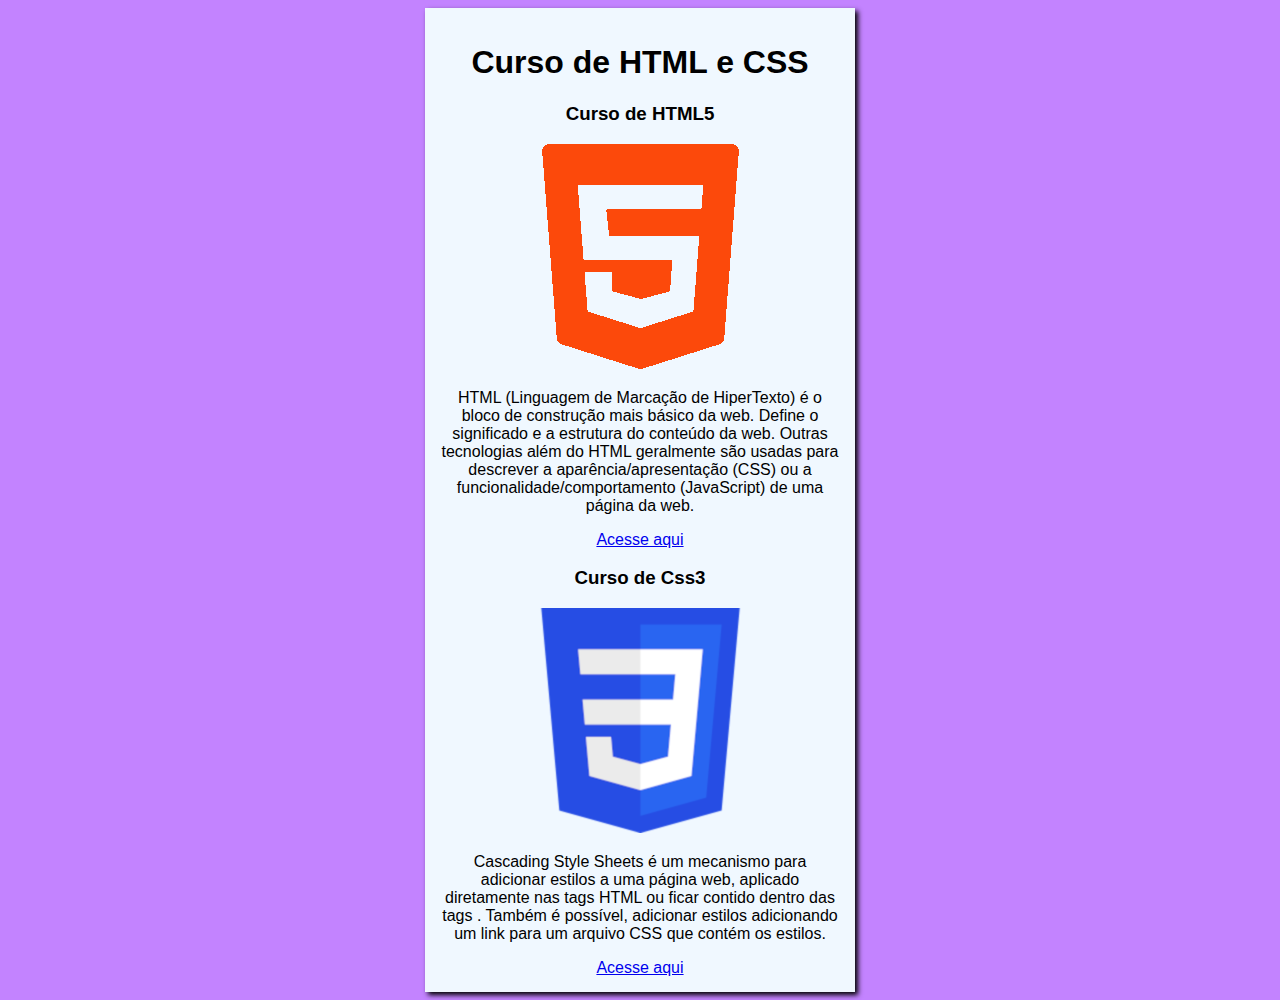
<file: index.html>
<!DOCTYPE html>
<html lang="pt-br">
<head>
    <meta charset="UTF-8">
    <meta name="viewport" content="width=device-width, initial-scale=1.0">
    <link rel="stylesheet" href="style.css">
    <title>Teste do Site</title>
</head>
<body>
    <main>
        <header>
            <h1>Curso de HTML e CSS</h1>
        </header>
        <h3>Curso de HTML5</h3>
        <img src="imagens/html.png" alt="html">
        <p>HTML (Linguagem de Marcação de HiperTexto) é o bloco de construção mais básico da web. Define o significado e a estrutura do conteúdo da web. Outras tecnologias além do HTML geralmente são usadas para descrever a aparência/apresentação (CSS) ou a funcionalidade/comportamento (JavaScript) de uma página da web.</p>
        <a href="1pagina.html">Acesse aqui</a>
        <h3>Curso de Css3</h3>
        <img src="imagens/css.png" alt="css">
        <p>Cascading Style Sheets é um mecanismo para adicionar estilos a uma página web, aplicado diretamente nas tags HTML ou ficar contido dentro das tags . Também é possível, adicionar estilos adicionando um link para um arquivo CSS que contém os estilos.</p>
        <a href="2pagina.html">Acesse aqui</a>
    </main>
</body>
</html>
</file>
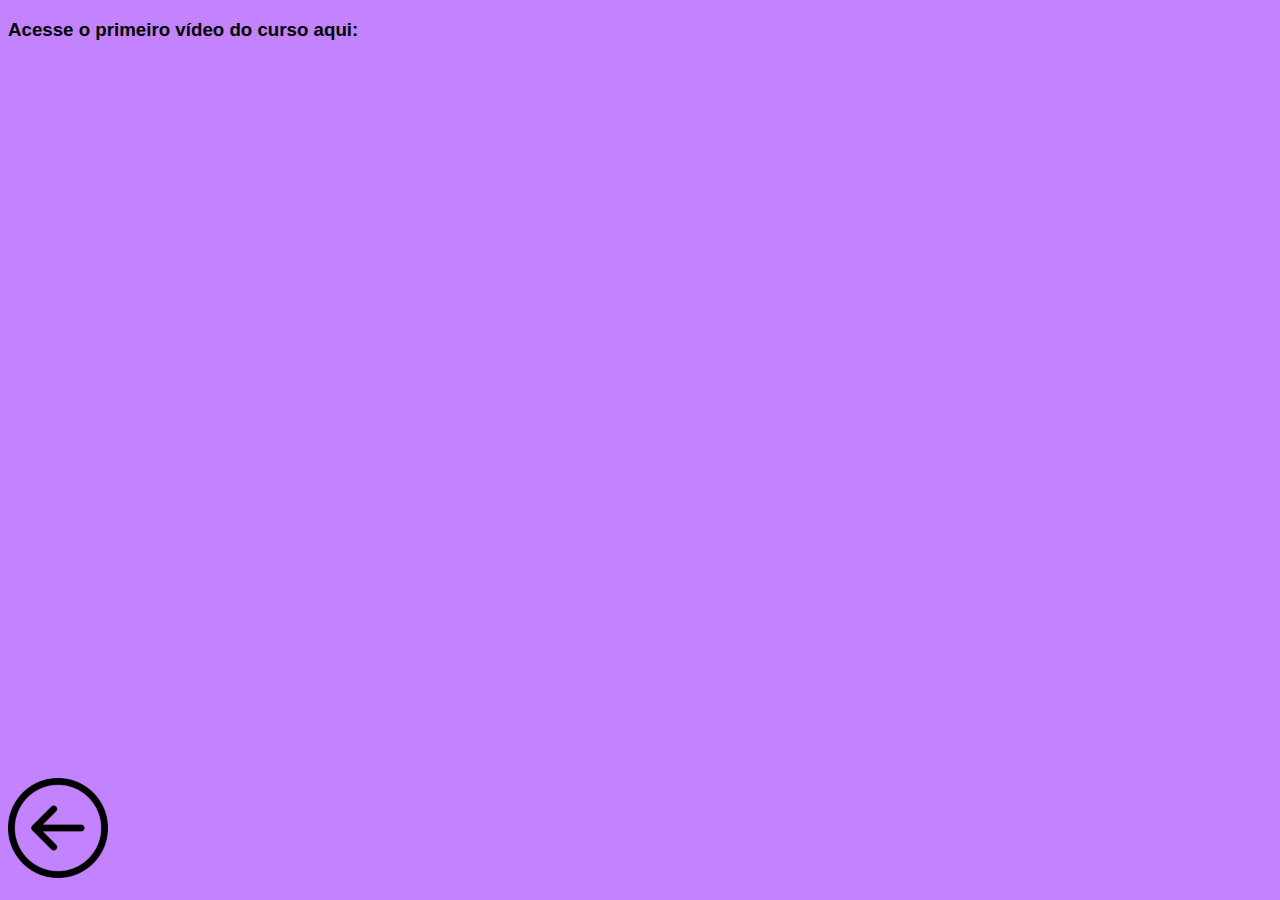
<file: 1pagina.html>
<!DOCTYPE html>
<html lang="pt-br">
<head>
    <meta charset="UTF-8">
    <meta name="viewport" content="width=device-width, initial-scale=1.0">
    <link rel="stylesheet" href="style.css">
    <title>Curso de HTML</title>
</head>
<body>
    <h3>Acesse o primeiro vídeo do curso aqui:</h3>
    <iframe width="1271" height="715" src="https://www.youtube.com/embed/Ejkb_YpuHWs?list=PLHz_AreHm4dkZ9-atkcmcBaMZdmLHft8n" title="Começa aqui o novo @CursoemVideo de HTML5 e CSS3" frameborder="0" allow="accelerometer; autoplay; clipboard-write; encrypted-media; gyroscope; picture-in-picture; web-share" allowfullscreen></iframe>
    <br>
<a href="index.html"><img src="imagens/seta.png" alt="seta"></a>
</body>
</html>
</file>
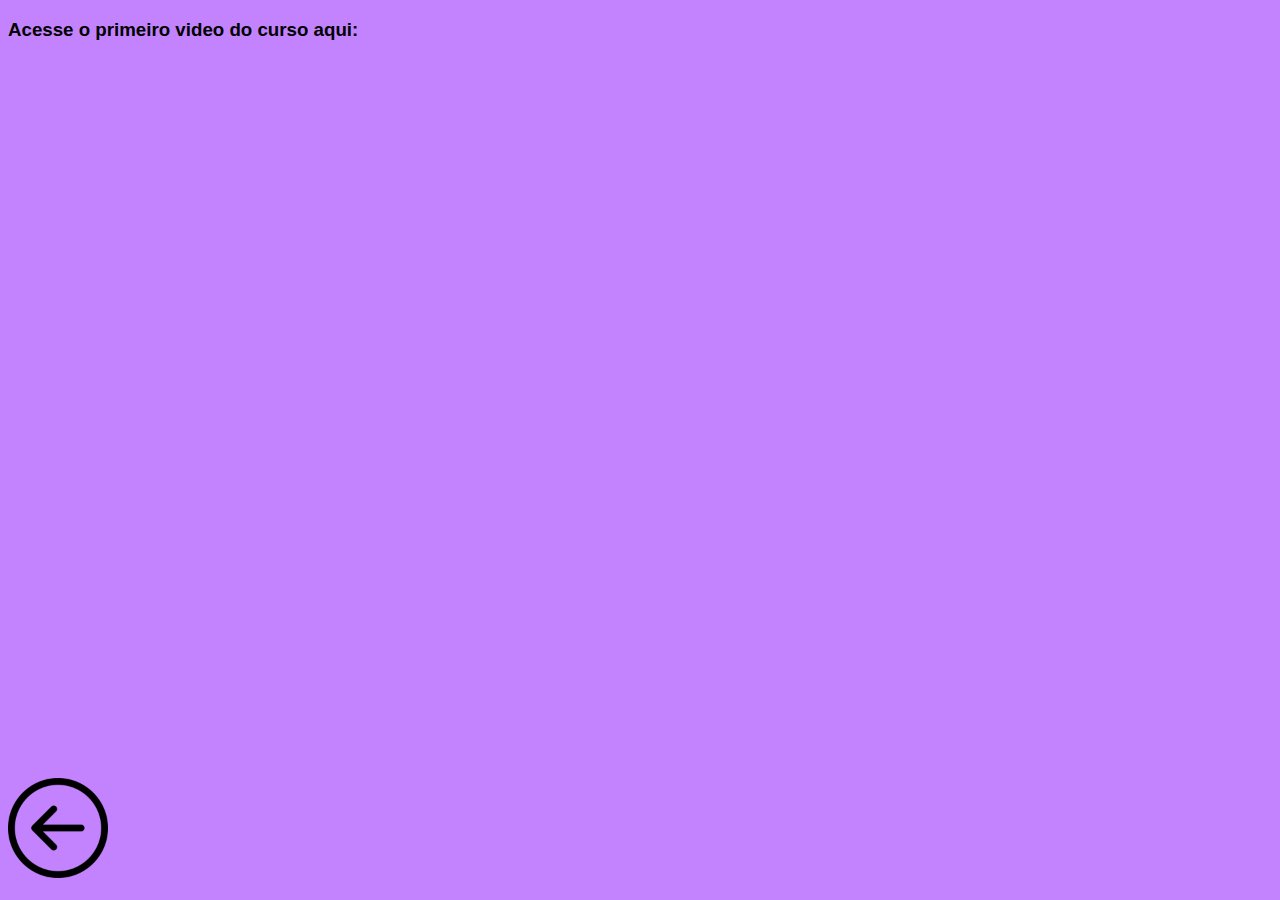
<file: 2pagina.html>
<!DOCTYPE html>
<html lang="pt-br">
<head>
    <meta charset="UTF-8">
    <meta name="viewport" content="width=device-width, initial-scale=1.0">
    <link rel="stylesheet" href="style.css">
    <title>Curso de CSS</title>
</head>
<body>
    <h3>Acesse o primeiro video do curso aqui:</h3>
    <iframe width="1271" height="715" src="https://www.youtube.com/embed/vPNIAJ9B4hg?list=PLHz_AreHm4dlUpEXkY1AyVLQGcpSgVF8s" title="O que vamos aprender no módulo 02? - @Curso em Vídeo HTML5 + CSS3" frameborder="0" allow="accelerometer; autoplay; clipboard-write; encrypted-media; gyroscope; picture-in-picture; web-share" allowfullscreen></iframe>
    <br>
    <a href="index.html"><img src="imagens/seta.png" alt="seta"></a>
</body>
</html>
</file>
<file: style.css>
* {
    font-family: Arial, Helvetica, sans-serif;
}

body{
    background-color: rgb(195, 131, 255);
}

main{
    background-color: aliceblue;
    margin: auto;
    text-align: center;
    width: 400px;
    padding: 15px;
    box-shadow: 3px 3px 5px black;
}
</file>
